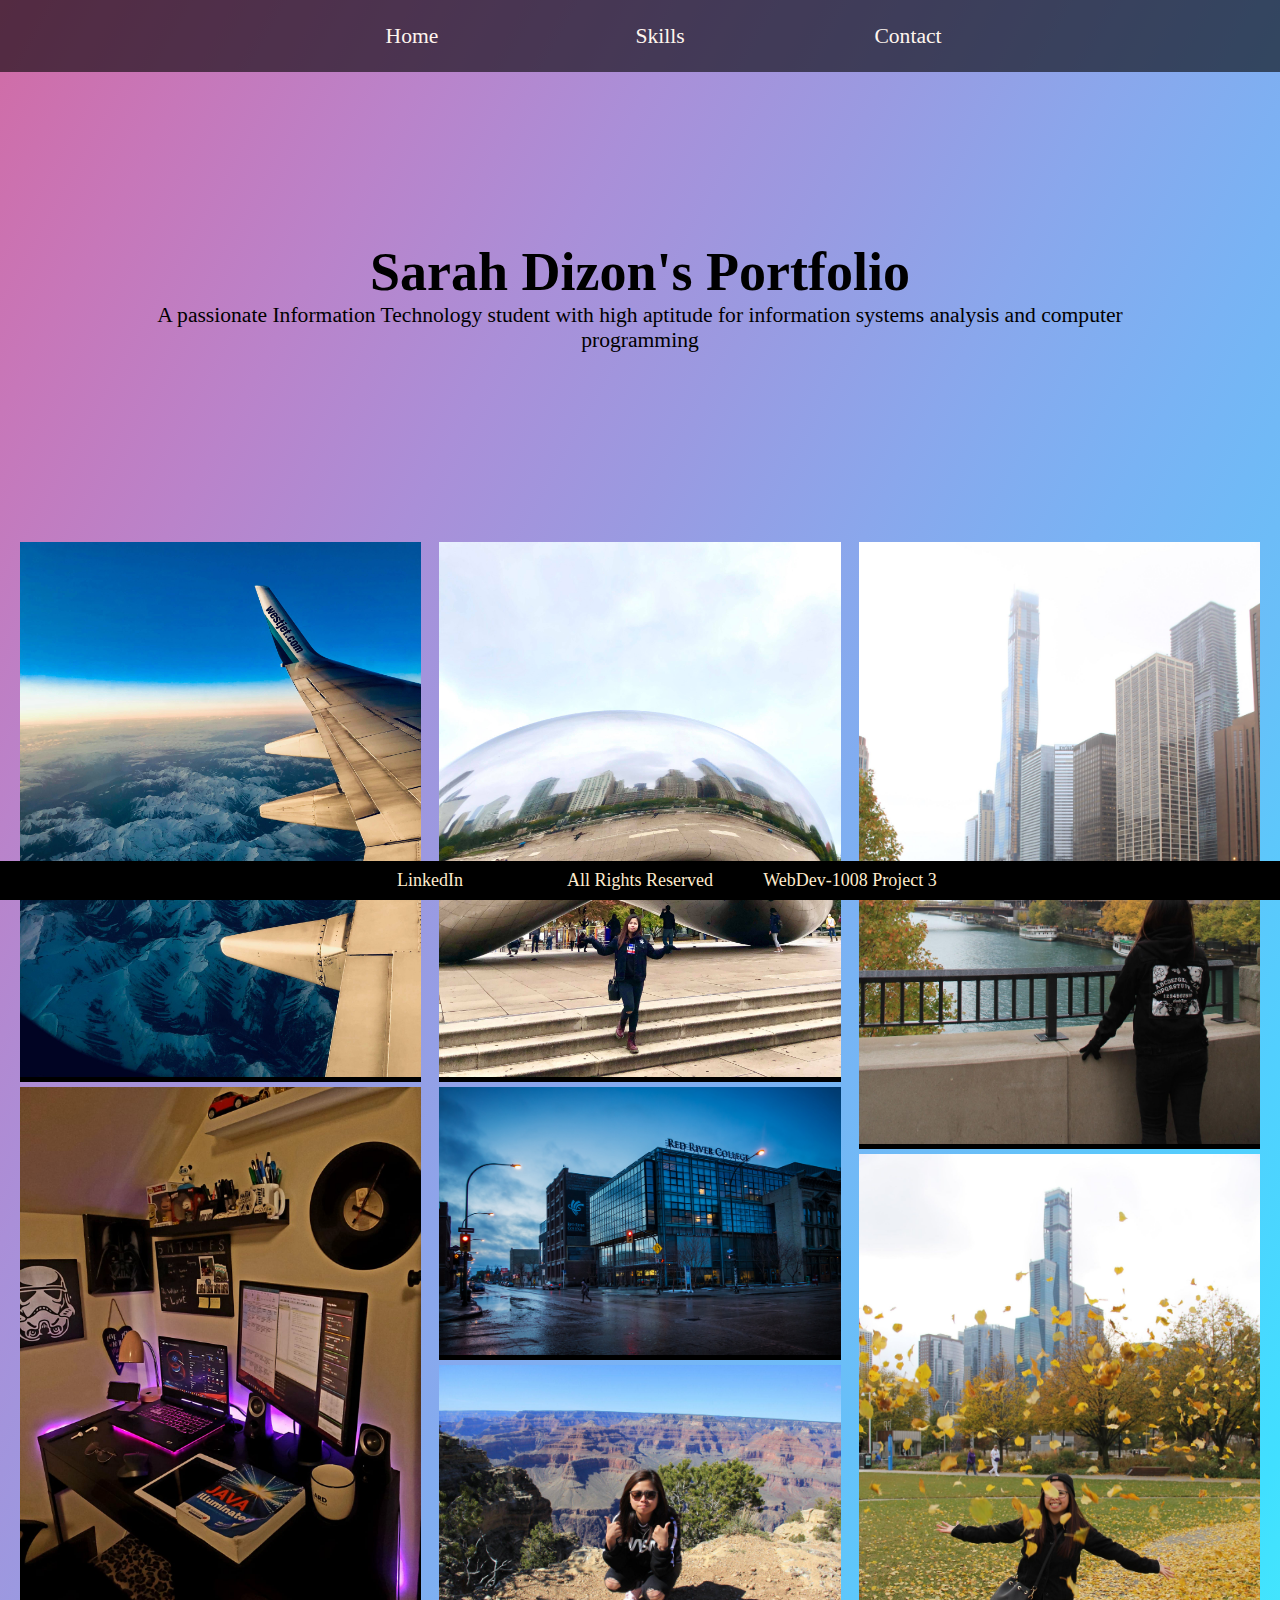
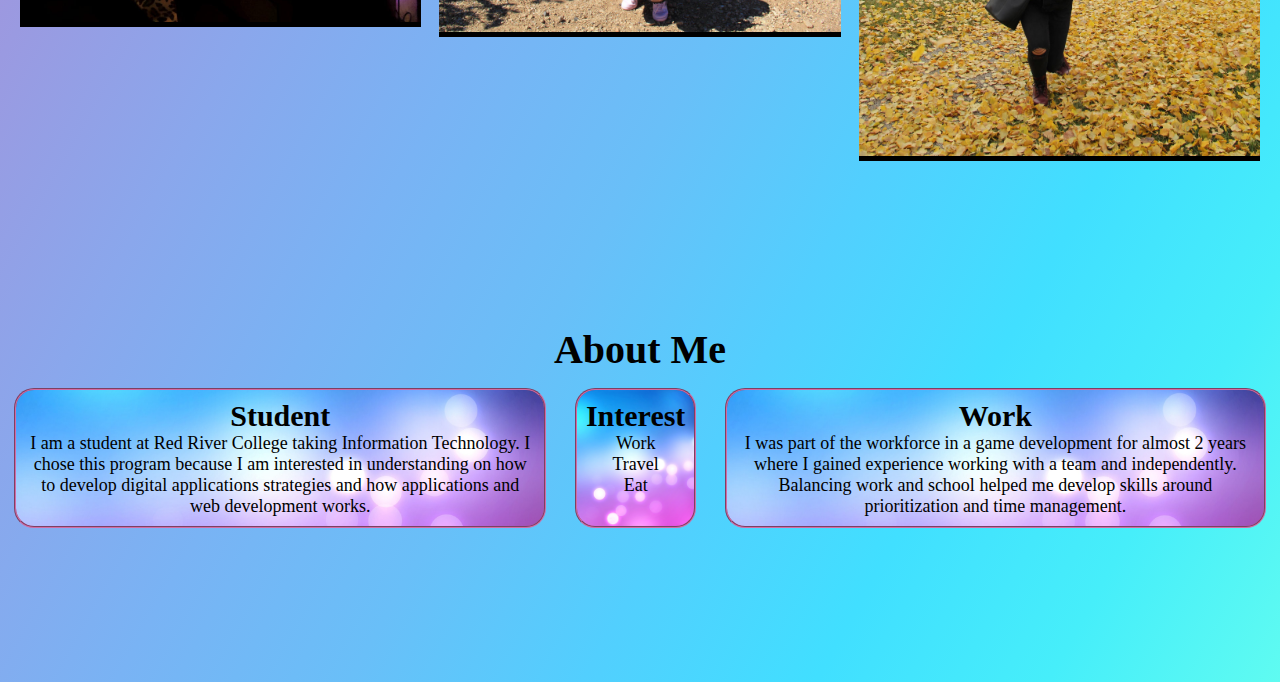
<file: index.html>
<!-------w---------

    Project 3
    Name: Sarah Dizon	
    Date: April 21 2021
    Description: The HTML file format used as the basis of the web page and used to modify CSS and JS.

------------------>



<!DOCTYPE html>
<html lang="en">
<head>
    <meta charset="UTF-8">
    <meta http-equiv="X-UA-Compatible" content="IE=edge">
    <meta name="viewport" content="width=device-width, initial-scale=1.0">
    <title>Sarah Dizon's Portfolio 2021</title>
    <link rel="stylesheet" href="style.css">
    <link rel="stylesheet" media="screen and (max-width: 550px)">
</head>
<body>
    <header>
        <nav id="nav">
        <ul>
            <li><a href="index.html">Home</a> </li>
            <li><a href="skills.html"> Skills</a></li>
            <li><a href="contact.html"> Contact</a></li>
        </ul>
    </nav>
    </header>
    <section class="container" id="container-index">
        <h1>Sarah Dizon's Portfolio</h1>
        <p>A passionate Information Technology student with high aptitude for information systems analysis and computer programming</p>
    </section>

    <section id="gallery">
        <div class ="gallery-img">
            <div class="img-box"> 
                <img src="images/aboutme1.jpg" />
            </div>
            <div class="img-box">
                <img src="images/workSpace.jpeg" />
            </div>
            <div class="img-box">
                <img src="images/aboutme7.jpg" /> 
            </div>
            <div class="img-box">
                <img src="images/RRC.jfif" alt="https://th.bing.com/th/id/Rb1e6709e26bad960112f6c5e7a020831?rik=p4n5K9piWvZP5A&riu=http%3a%2f%2ftest.winnipeglovehate.com%2fwp-content%2fuploads%2f2014%2f03%2f8661368873_9b0b7ccd85_b.jpg&ehk=BexFEhH%2b0REawiV7pZmi6NfpvKmsHZAKqUBbH%2fGgoYU%3d&risl=&pid=ImgRaw" /> 
            </div>
            <div class="img-box">
                <img src="images/aboutme8.jpg" /> 
            </div>
            <div class="img-box">
                <img src="images/aboutme5.jpg" /> 
            </div>
            <div class="img-box">
                <img src="images/aboutme4.jpg" /> 
            </div>   

            
        </div>
    </section>

    <section id="about-cont">
        <h1>About Me</h1>
        <div id="about">
        <div class="box">
            <span id="aboutHead">Student</span>
            <span id="content">I am a student at Red River College taking Information Technology.
                I chose this program because I am interested in understanding on how to develop digital applications strategies and how applications and web development works.
               </span>
        </div>
        <div class="box">
            <span id="aboutHead">Interest</span>
            <span id="content"> <p>Work <p>Travel<p>Eat</p></span>
        </div>

        <div class="box">
            <span id="aboutHead">Work</span>
            <span id="content">I was part of the workforce in a game development for almost 2 years where I gained experience working with a team and independently. Balancing work and school helped me develop skills around prioritization and time management.</span>
        </div>  
    </div>
    </section>

    <footer>
        <div id="footer">
            <span class="footbox"> <a href="https://www.linkedin.com/in/sarah-dizon/">LinkedIn</a></span>
            <span class="footbox">All Rights Reserved</a></span>
            <span class="footbox">WebDev-1008 Project 3</a></span>
        </div>
    </footer>
</body>
</html>
</file>
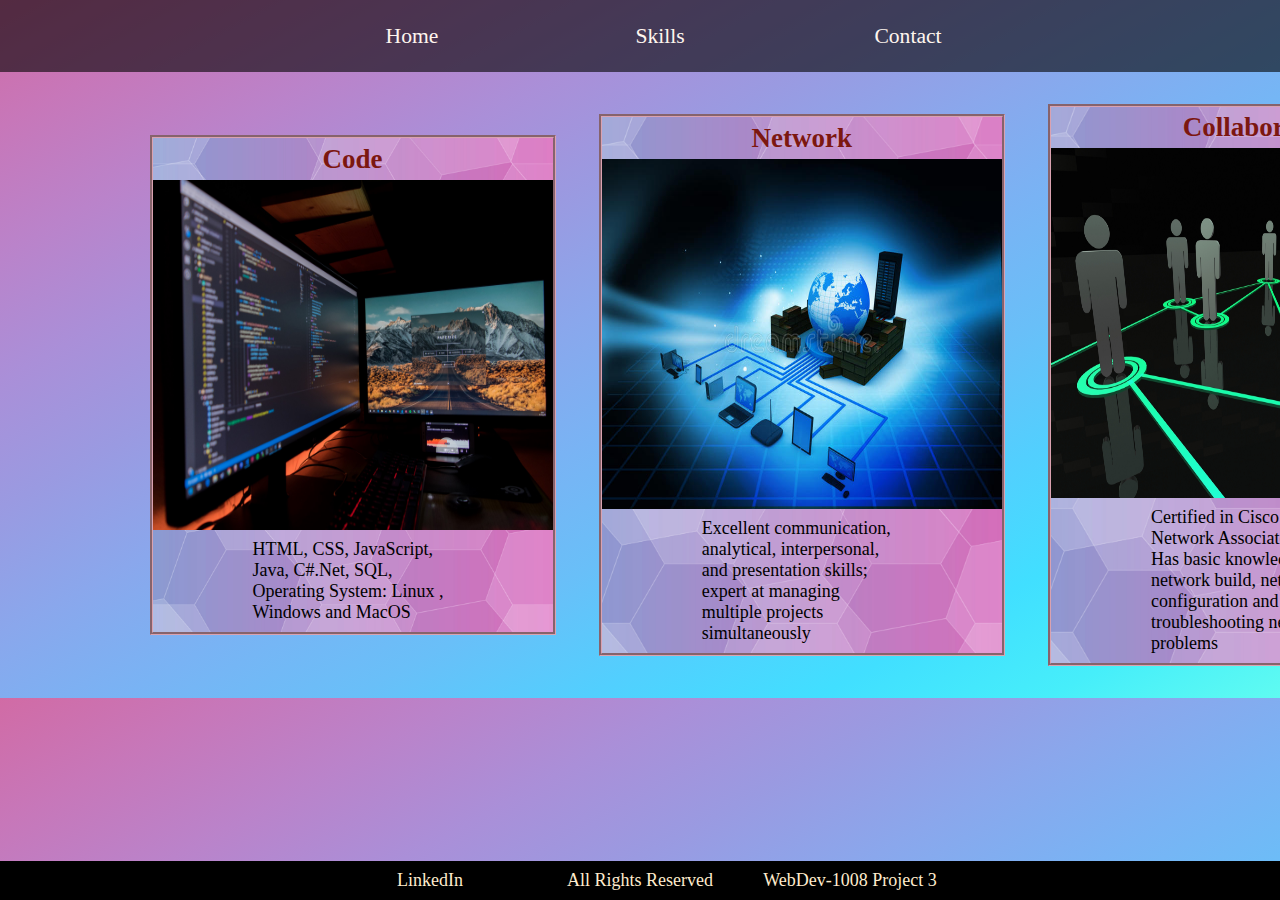
<file: skills.html>
<!-------w---------

    Project 3
    Name: Sarah Dizon	
    Date: April 21 2021
    Description: The HTML file format used as the basis of the web page and used to modify CSS and JS.

------------------>

<!DOCTYPE html>
<html lang="en">
<head>
    <meta charset="UTF-8">
    <meta http-equiv="X-UA-Compatible" content="IE=edge">
    <meta name="viewport" content="width=device-width, initial-scale=1.0">
    <title>Sarah Dizon's Portfolio 2021</title>
    <link rel="stylesheet" href="style.css">
    <link rel="stylesheet" media="screen and (max-width: 550px)" href="skills.css">
</head>
<body>
    <header>
        <nav id="nav">
        <ul>
            <li><a href="index.html">Home</a> </li>
            <li><a href="skills.html"> Skills</a></li>
            <li><a href="contact.html"> Contact</a></li>
        </ul>
    </nav>
</header>
    <section  id="container-skills">
                <div class="skills-box" > <h1>Code</h1>
                    <img src="images/laptopCode.jpeg" alt="https://cdn-images-1.medium.com/max/2400/1*xEmTjxzCj1w7YKqHdxSY_Q.jpeg " />
                    <div class="skills-content"> <P> HTML, CSS, JavaScript, Java, C#.Net, SQL, Operating System: Linux , Windows and MacOS </div>
                </div>
                <div class="skills-box" ><h1> Network</h1>
                    <img src="images/network.jpg" alt="https://thumbs.dreamstime.com/b/computer-network-internet-communication-concept-abstract-background-46416535.jpg
                    "/>
                    <div class="skills-content">Excellent communication, analytical, interpersonal, and presentation skills; expert at managing multiple projects simultaneously</div>
                </div>
                <div class="skills-box"><h1> Collaborate</h1>
                    <img src="images/yZOsBS.jpg" alt="https://cdn.wallpapersafari.com/22/49/yZOsBS.jpg "/>
                    <div class="skills-content"> <p>Certified in Cisco Certified Network Associate </p> Has basic knowledge with network build, network configuration and troubleshooting network problems</div>
                </div>
    </section>
    
    <footer>
        <div id="footer">
            <span class="footbox"> <a href="https://www.linkedin.com/in/sarah-dizon/">LinkedIn</a></span>
            <span class="footbox">All Rights Reserved</a></span>
            <span class="footbox">WebDev-1008 Project 3</a></span>
        </div>
    </footer>
</body>
</html>
</file>
<file: style.css>
/******w***********
    
    Project 3 Stylesheet
    Name: Sarah Dizon
    Date: 21-April-2021
    Description: Styles for Project 3

******************/
*{
    margin: 0px;
    font-size: 18px;
}
body{
     background-image: linear-gradient(to right bottom, #d16ba5, #c777b9,
     #ba83ca, #aa8fd8, #9a9ae1, #8aa7ec, #79b3f4,
      #69bff8, #52cffe, #41dfff, #46eefa, #5ffbf1); 
      min-height: fit-content;
}
/* Header and Navigation */
header{
    width: 100%;
    height: fit-content;
    display: flex;
    align-items: center;
    justify-content: center;
    flex-direction: row;
    background: rgba(0, 0,0,0.6);
}

#nav{
    width: 100%;
}

/*Unordered Lists */
ul{
    display: flex;
    align-items: center;
    justify-content: center;
}

    ul li{
        text-decoration: none;
        width: 20%;
        height: 8vh;
        list-style: none;
        display: flex;
        align-items: center;
        justify-content: center;
        transition: all;
        transition-duration: 1s;
    }

    ul li:hover{
        background-color: blanchedalmond;
    }

    ul li:focus{
        background-color: blanchedalmond;
    }

    ul li a{
        text-decoration: none;
        color: seashell;
        font-size: 1.2rem;
    }

    ul li a:hover{
        color: black;
        font-size: 1.5rem;
        transition-property: all;
        transition-duration: 1s;
    }

    ul li a:focus{
        color: black;
        font-size: 1.5rem;
        transition-property: all;
        transition-duration: 1s;
    }

    ul li a :visited{
        color: seashell;
    }

/* Footer */
#footer{
    position: fixed;
    bottom: 0;
    width: 100%;
    display: flex;
    justify-content: center;
    align-items: center;
    height: fit-content;
    background: black;
}

    .footbox{
        margin: 0.5rem;
        width: 15%;
        text-align: center;
        color: blanchedalmond;
    }

    .footbox a{
        color: blanchedalmond;
        text-decoration: none;
    }

/* Index Page */
/* container of index */
#container-index{
    width: 80%;
    height: 50vh;
    margin:auto;
    display: flex;
    text-align: center;
    flex-direction: column;
    align-items: center;
    justify-content: center;
}

    #container-index h1{
        font-size: 3rem;
    }

    #container-index p{
        font-size: 1.2rem ;
        
    }

    .container::before {
        content: "";
        position: absolute;
        background: url('https://unsplash.com/photos/dTLlhgeEJWg') no-repeat center center/cover;
        height: 554px;
        top: 0px;
        left: 0px;
        width: 100%;
        z-index: -1;
        opacity: 0.854;
    }

/* About me container */
#about-cont{
    margin: 140px 0px;
    text-align: center;
}

    #about-cont h1{
        font-size: 40px;
        text-align: center;
    }

    #about{
        display: flex;
        justify-content: space-around;
    }

    .box{
        border: 2px groove #d16ba5;
        margin: 0.8rem;
        padding: 0.5rem;
        border-radius: 20px;
        text-align: center;     
        background: url(images/background3.jfif) no-repeat center center/cover;     
    }
    
    #aboutHead{
        font-weight: bold;
        font-size: 30px;
        display: block;
        text-align: center;     
    }
    
/* Skills html */
#container-skills::before {
    content: "";
    position: absolute;
    height: 700px   ;
    top: 0px;
    left: 0px;
    width: 100%;
    z-index: -1;
    opacity: 0.854;
}

    #container-skills{
        min-height: 626px;
        margin: auto;
        width: 80%;
        display: flex;
        align-items: center; 
    }

    .skills-box{
        display: flex;
        margin: 1.2rem;
        flex-direction: column;
        justify-content: center;
        align-items: center;
        border-style: groove;
        border-color: #daa2b0;
        background: url(images/background2.jfif) no-repeat center center/cover; 


    }
    .skills-box h1{
        margin: 0.3rem;
        color: rgb(124, 23, 16);
        font-size: 1.5rem;
    }

    .skills-box img{
        height: 350px;
        width: 400px;
    }   

    .skills-content{
        color: black;
        margin: 0.5rem;
        width: 50%;
    }


    /* Gallery */

    .gallery-img{
        position: relative;
        column-count: 3;
        padding: 20px;
    } 

    .img-box {
        
        background: #000;
        display: inline-block;
        margin-bottom: 0px;
        overflow: hidden;    
    }

    .img-box img{
        width: 100%;
        transition: 0.25s ease-in-out;       
    }

    .img-box:hover img{
        transform: scale(1.1);
    }

    @media screen and (max-width:768px){
        .gallery-img{column-count: 2;
        }   
    }
</file>
<file: skills.css>
/******w***********
    
    Project 3 Stylesheet
    Name: Sarah Dizon
    Date: 21-April-2021
    Description: Styles for Project 3

******************/

*{
    font-size: 14px ;
}


header{
 flex-direction: column;
}

ul{
    flex-direction: column;
}


ul li{
    flex-direction: column;
}

#footer{
    flex-direction:column ;
}

#skills-cont{
    margin:36px 0;
}

#skills{
    display: flex;
    flex-direction: column;
}

#container-skills{
    flex-direction: column;
    width: 100%;
}

#container-skills::before{
    height: 1500px;
}
</file>
